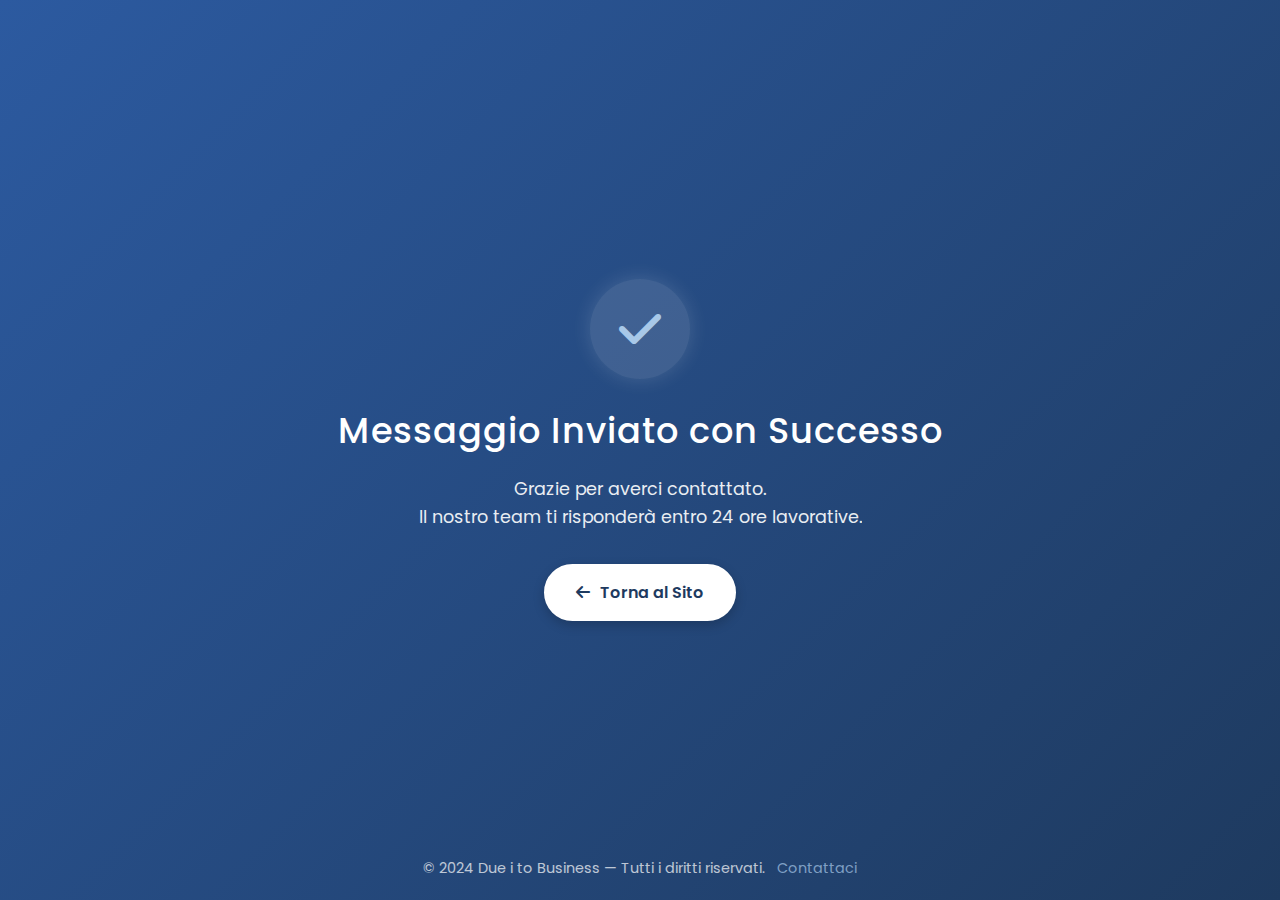
<file: success.html>
<!DOCTYPE html>
<html lang="it">
<head>
  <meta charset="UTF-8" />
  <meta name="viewport" content="width=device-width, initial-scale=1.0" />
  <title>Messaggio Inviato - Due i to Business</title>

  <link rel="stylesheet" href="dueitobusiness.css" />
  <link
    href="https://fonts.googleapis.com/css2?family=Poppins:wght@300;400;500;600&display=swap"
    rel="stylesheet"
  />
  <link
    rel="stylesheet"
    href="https://cdnjs.cloudflare.com/ajax/libs/font-awesome/6.4.0/css/all.min.css"
  />

  <style>
    body {
      display: flex;
      align-items: center;
      justify-content: center;
      flex-direction: column;
      height: 100vh;
      background: linear-gradient(135deg, #2c5aa0 0%, #1e3a5f 100%);
      color: white;
      text-align: center;
      font-family: "Poppins", sans-serif;
      padding: 2rem;
      overflow: hidden;
    }

    .success-icon {
      width: 100px;
      height: 100px;
      border-radius: 50%;
      display: flex;
      align-items: center;
      justify-content: center;
      background: rgba(255, 255, 255, 0.12);
      color: #a8c8e8;
      font-size: 3rem;
      margin-bottom: 1.5rem;
      animation: popIn 0.6s ease forwards;
      box-shadow: 0 0 20px rgba(255, 255, 255, 0.15);
    }

    h1 {
      font-size: 2.2rem;
      font-weight: 500;
      margin-bottom: 1rem;
      letter-spacing: 1px;
    }

    p {
      font-size: 1.1rem;
      opacity: 0.9;
      margin-bottom: 2rem;
      line-height: 1.6;
    }

    .btn-home {
      display: inline-flex;
      align-items: center;
      gap: 10px;
      background: white;
      color: #1e3a5f;
      font-weight: 600;
      padding: 14px 30px;
      border-radius: 50px;
      text-decoration: none;
      transition: all 0.3s ease;
      border: 2px solid white;
      box-shadow: 0 4px 12px rgba(0, 0, 0, 0.2);
    }

    .btn-home:hover {
      background: transparent;
      color: white;
      transform: translateY(-2px);
      box-shadow: 0 4px 14px rgba(255, 255, 255, 0.25);
    }

    @keyframes popIn {
      0% {
        transform: scale(0.5);
        opacity: 0;
      }
      100% {
        transform: scale(1);
        opacity: 1;
      }
    }

    footer {
      position: absolute;
      bottom: 20px;
      font-size: 0.9rem;
      opacity: 0.7;
    }

    footer a {
      color: #a8c8e8;
      text-decoration: none;
      margin-left: 8px;
    }

    footer a:hover {
      color: white;
    }
  </style>
</head>

<body>
  <div class="success-icon">
    <i class="fas fa-check"></i>
  </div>

  <h1>Messaggio Inviato con Successo</h1>
  <p>
    Grazie per averci contattato.<br />
    Il nostro team ti risponderà entro 24 ore lavorative.
  </p>

  <a href="index.html" class="btn-home">
    <i class="fas fa-arrow-left"></i> Torna al Sito
  </a>

  <footer>
    &copy; 2024 Due i to Business — Tutti i diritti riservati.
    <a href="mailto:dueitobusiness@gmail.com">Contattaci</a>
  </footer>
  <script>
  document.addEventListener("DOMContentLoaded", function() {
    const lang = localStorage.getItem("lang") || "it";

    if (lang === "en") {
      document.documentElement.lang = "en";
      document.querySelector("h1").textContent = "Message Sent Successfully";
      document.querySelector("p").innerHTML = "Thank you for reaching out.<br>Our team will reply within 24 business hours.";
      document.querySelector(".btn-home").innerHTML = '<i class="fas fa-arrow-left"></i> Back to Website';
      document.querySelector("footer").innerHTML = '&copy; 2024 Due i to Business — All rights reserved. <a href="mailto:dueitobusiness@gmail.com">Contact us</a>';
    }
  });
</script>

</body>
</html>
</file>
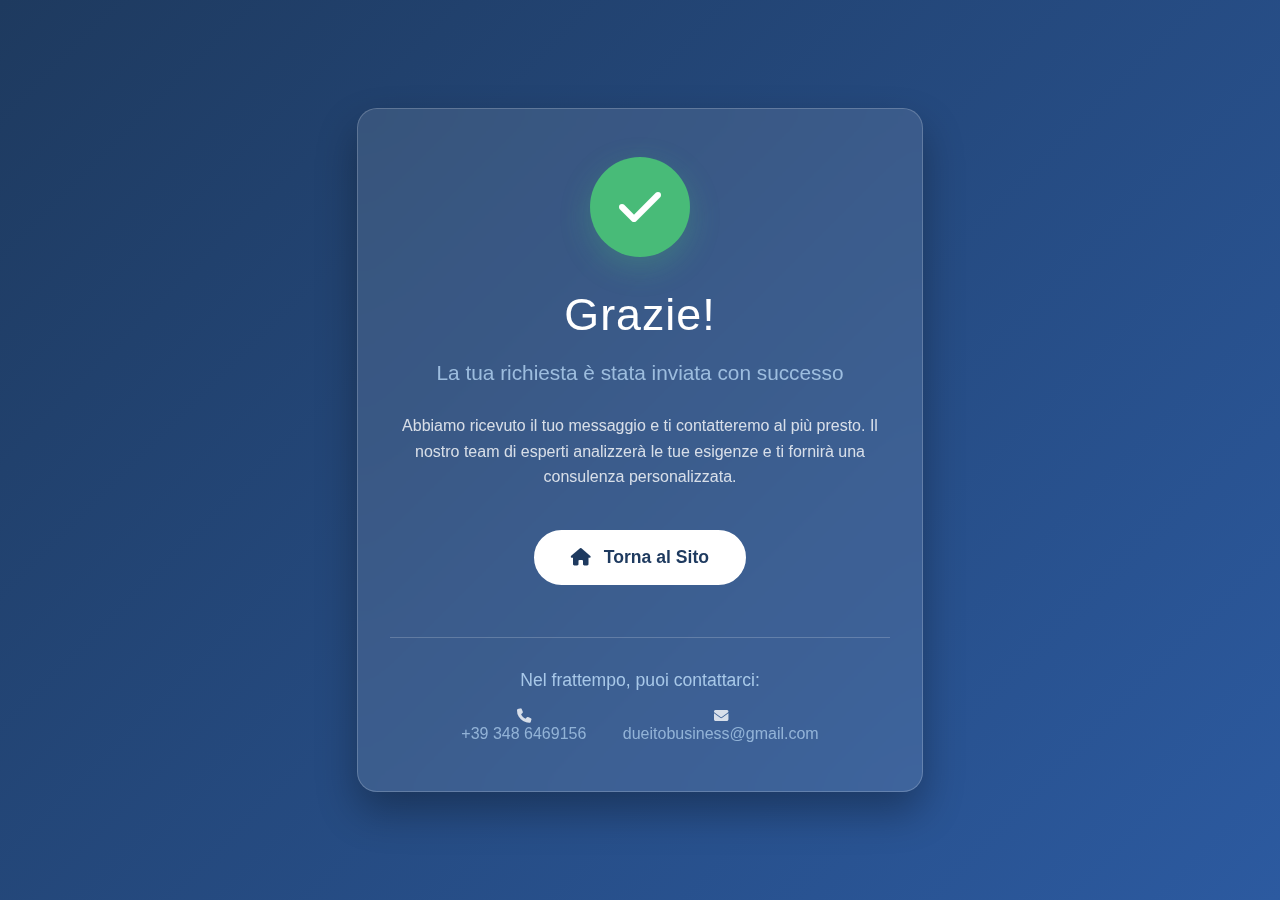
<file: thanks.html>
<!DOCTYPE html>
<html lang="it">
<head>
    <meta charset="UTF-8">
    <meta name="viewport" content="width=device-width, initial-scale=1.0">
    <title>Grazie - Due i to Business</title>
    <link rel="stylesheet" href="https://cdnjs.cloudflare.com/ajax/libs/font-awesome/6.4.0/css/all.min.css">
</head>
<body>
    <div class="thanks-container">
        <div class="success-icon">
            <i class="fas fa-check"></i>
        </div>
        
        <h1 class="thanks-title">Grazie!</h1>
        
        <p class="thanks-subtitle">
            La tua richiesta è stata inviata con successo
        </p>
        
        <p class="thanks-message">
            Abbiamo ricevuto il tuo messaggio e ti contatteremo al più presto. 
            Il nostro team di esperti analizzerà le tue esigenze e ti fornirà 
            una consulenza personalizzata.
        </p>
        
        <a href="index.html" class="btn-home">
            <i class="fas fa-home"></i> Torna al Sito
        </a>
        
        <div class="contact-info">
            <h3>Nel frattempo, puoi contattarci:</h3>
            <div class="contact-item">
                <i class="fas fa-phone"></i>
                <a href="tel:+393486469156">+39 348 6469156</a>
            </div>
            <div class="contact-item">
                <i class="fas fa-envelope"></i>
                <a href="mailto:dueitobusiness@gmail.com">dueitobusiness@gmail.com</a>
            </div>
        </div>
    </div>

    <script>
        // Animazione di entrata automatica
        document.addEventListener('DOMContentLoaded', function() {
            // Aggiungi classe per triggerare le animazioni
            document.body.classList.add('loaded');
            
            // Auto-redirect dopo 10 secondi (opzionale)
            setTimeout(function() {
                if (confirm('Vuoi tornare automaticamente al sito principale?')) {
                    window.location.href = 'index.html';
                }
            }, 10000);
        });

        // Effetto hover per il pulsante
        const btnHome = document.querySelector('.btn-home');
        btnHome.addEventListener('mouseenter', function() {
            this.style.transform = 'translateY(-3px) scale(1.05)';
        });
        
        btnHome.addEventListener('mouseleave', function() {
            this.style.transform = 'translateY(0) scale(1)';
        });

        // Effetto click per il pulsante
        btnHome.addEventListener('click', function(e) {
            // Aggiungi effetto ripple
            const ripple = document.createElement('span');
            const rect = this.getBoundingClientRect();
            const size = Math.max(rect.width, rect.height);
            const x = e.clientX - rect.left - size / 2;
            const y = e.clientY - rect.top - size / 2;
            
            ripple.style.cssText = `
                position: absolute;
                width: ${size}px;
                height: ${size}px;
                left: ${x}px;
                top: ${y}px;
                background: rgba(255, 255, 255, 0.3);
                border-radius: 50%;
                transform: scale(0);
                animation: ripple 0.6s ease-out;
                pointer-events: none;
            `;
            
            this.style.position = 'relative';
            this.style.overflow = 'hidden';
            this.appendChild(ripple);
            
            setTimeout(() => {
                ripple.remove();
            }, 600);
        });
    </script>
</body>
</html>
<style>
    * {
        margin: 0;
        padding: 0;
        box-sizing: border-box;
    }

    body {
        font-family: 'Inter', -apple-system, BlinkMacSystemFont, 'Segoe UI', Roboto, sans-serif;
        background: linear-gradient(135deg, #1e3a5f 0%, #2c5aa0 100%);
        min-height: 100vh;
        display: flex;
        align-items: center;
        justify-content: center;
        color: white;
        overflow: hidden;
    }

    .thanks-container {
        text-align: center;
        max-width: 600px;
        padding: 3rem 2rem;
        background: rgba(255, 255, 255, 0.1);
        backdrop-filter: blur(20px);
        border-radius: 20px;
        border: 1px solid rgba(255, 255, 255, 0.2);
        box-shadow: 0 20px 40px rgba(0, 0, 0, 0.3);
        animation: slideInUp 0.8s ease-out;
        margin: 2rem;
        position: relative;
    }

    .success-icon {
        width: 100px;
        height: 100px;
        background: #48bb78;
        border-radius: 50%;
        display: flex;
        align-items: center;
        justify-content: center;
        margin: 0 auto 2rem auto;
        animation: bounceIn 1s ease-out 0.3s both;
        box-shadow: 0 10px 30px rgba(72, 187, 120, 0.3);
    }

    .success-icon i {
        font-size: 3rem;
        color: white;
    }

    .thanks-title {
        font-size: 2.8rem;
        font-weight: 300;
        margin-bottom: 1rem;
        color: white;
        animation: fadeInUp 0.8s ease-out 0.5s both;
        letter-spacing: 1px;
    }

    .thanks-subtitle {
        font-size: 1.3rem;
        margin-bottom: 1.5rem;
        opacity: 0.9;
        line-height: 1.6;
        animation: fadeInUp 0.8s ease-out 0.7s both;
        color: #a8c8e8;
    }

    .thanks-message {
        font-size: 1rem;
        margin-bottom: 2.5rem;
        opacity: 0.8;
        line-height: 1.6;
        animation: fadeInUp 0.8s ease-out 0.9s both;
        max-width: 500px;
        margin-left: auto;
        margin-right: auto;
    }

    .btn-home {
        background: white;
        color: #1e3a5f;
        border: 2px solid white;
        padding: 15px 35px;
        font-size: 1.1rem;
        font-weight: 600;
        border-radius: 50px;
        cursor: pointer;
        transition: all 0.3s ease;
        text-decoration: none;
        display: inline-block;
        animation: fadeInUp 0.8s ease-out 1.1s both;
        margin-bottom: 1rem;
        position: relative;
        overflow: hidden;
    }

    .btn-home:hover {
        background: transparent;
        color: white;
        transform: translateY(-3px);
        box-shadow: 0 10px 30px rgba(255, 255, 255, 0.3);
    }

    .btn-home i {
        margin-right: 8px;
    }

    .contact-info {
        margin-top: 2rem;
        padding-top: 2rem;
        border-top: 1px solid rgba(255, 255, 255, 0.2);
        animation: fadeInUp 0.8s ease-out 1.3s both;
    }

    .contact-info h3 {
        font-size: 1.1rem;
        margin-bottom: 1rem;
        color: #a8c8e8;
        font-weight: 400;
    }

    .contact-item {
        display: inline-block;
        margin: 0 1rem;
        opacity: 0.8;
        transition: opacity 0.3s ease;
    }

    .contact-item:hover {
        opacity: 1;
    }

    .contact-item a {
        color: #a8c8e8;
        text-decoration: none;
        transition: color 0.3s ease;
        display: flex;
        align-items: center;
        gap: 8px;
    }

    .contact-item a:hover {
        color: white;
    }

    .contact-item i {
        font-size: 0.9rem;
    }

    /* Animazioni */
    @keyframes slideInUp {
        from {
            opacity: 0;
            transform: translateY(50px);
        }
        to {
            opacity: 1;
            transform: translateY(0);
        }
    }

    @keyframes bounceIn {
        0% {
            opacity: 0;
            transform: scale(0.3);
        }
        50% {
            opacity: 1;
            transform: scale(1.05);
        }
        70% {
            transform: scale(0.9);
        }
        100% {
            opacity: 1;
            transform: scale(1);
        }
    }

    @keyframes fadeInUp {
        from {
            opacity: 0;
            transform: translateY(30px);
        }
        to {
            opacity: 1;
            transform: translateY(0);
        }
    }

    @keyframes ripple {
        to {
            transform: scale(2);
            opacity: 0;
        }
    }

    /* Responsive */
    @media (max-width: 768px) {
        .thanks-container {
            margin: 1rem;
            padding: 2rem 1.5rem;
        }

        .thanks-title {
            font-size: 2.2rem;
        }

        .thanks-subtitle {
            font-size: 1.1rem;
        }

        .success-icon {
            width: 80px;
            height: 80px;
        }

        .success-icon i {
            font-size: 2.5rem;
        }

        .contact-item {
            display: block;
            margin: 0.5rem 0;
        }

        .btn-home {
            padding: 12px 25px;
            font-size: 1rem;
        }
    }

    @media (max-width: 480px) {
        .thanks-container {
            margin: 0.5rem;
            padding: 1.5rem 1rem;
        }

        .thanks-title {
            font-size: 2rem;
        }

        .thanks-subtitle {
            font-size: 1rem;
        }

        .thanks-message {
            font-size: 0.9rem;
        }
    }
</style>
</file>
<file: dueitobusiness.css>
/* Aggiungi all'inizio del CSS */
html {
    scroll-behavior: smooth;
}

/* Per browser che non supportano scroll-behavior */
@media (prefers-reduced-motion: no-preference) {
    html {
        scroll-behavior: smooth;
    }
}

* {
    margin: 0;
    padding: 0;
    box-sizing: border-box;
}

body, html {
    height: 100%;
    font-family: 'Arial', sans-serif;
}

/* Font moderni */
:root {
    --font-primary: 'Inter', -apple-system, BlinkMacSystemFont, 'Segoe UI', Roboto, sans-serif;
    --font-heading: 'Space Grotesk', -apple-system, BlinkMacSystemFont, 'Segoe UI', Roboto, sans-serif;
    --color-primary: #1e3a5f;
    --color-secondary: #2c5aa0;
    --color-accent: #a8c8e8;
    --color-text: #2d3748;
    --color-muted: #718096;
    --color-bg: #f7fafc;
    --color-white: #ffffff;
    --shadow-sm: 0 1px 3px rgba(0, 0, 0, 0.1);
    --shadow-md: 0 4px 6px rgba(0, 0, 0, 0.1);
    --shadow-lg: 0 10px 25px rgba(0, 0, 0, 0.1);
    --radius: 12px;
    --transition: all 0.3s cubic-bezier(0.4, 0, 0.2, 1);
}

body {
    font-family: var(--font-primary);
    line-height: 1.6;
    color: var(--color-text);
    background: var(--color-white);
    font-size: 16px;
    font-weight: 400;
}

/* Banner superiore - Solo desktop */
.top-banner {
    background: white;
    padding: 8px 0;
    border-bottom: none; /* Rimosso il border-bottom */
    position: fixed;
    top: 0;
    left: 0;
    right: 0;
    z-index: 1001;
    transition: transform 0.3s ease;
}

.contact-info {
    display: flex;
    justify-content: flex-start;
    align-items: center;
    max-width: 1200px;
    margin: 0 auto;
    margin-left: 8px;
    gap: 30px;
}

.contact-item {
    display: flex;
    align-items: center;
    gap: 8px;
    font-size: 14px;
    color: black; 
}

.contact-item i {
    color: #1e3a5f;
    width: 16px;
}

.phone-link, .email-link {
    color: black;
    text-decoration: none;
    transition: color 0.3s ease;
}

.phone-link:hover, .email-link:hover {
    color: #1e3a5f;
    text-decoration: underline;
}

/* Selettore lingua desktop */
.language-switcher {
    position: absolute;
    top: 50%;
    right: 20px;
    transform: translateY(-50%);
    display: flex;
    gap: 5px;
}

.language-btn {
    display: flex;
    align-items: center;
    gap: 5px;
    padding: 5px 10px;
    border: none;
    background: transparent;
    border-radius: 3px;
    cursor: pointer;
    transition: all 0.3s ease;
    font-size: 12px;
    font-weight: 500;
}

.language-btn:hover {
    background: rgba(30, 58, 95, 0.1);
}

.language-btn.active {
    background: rgba(30, 58, 95, 0.2);
    color: #1e3a5f;
}

.flag-icon {
    width: 16px;
    height: 12px;
    border-radius: 2px;
}

/* Header */
.site-header {
    position: fixed;
    top: 42px; /* Ridotto da 50px a 42px per eliminare lo spazio */
    left: 0;
    right: 0;
    z-index: 1000;
    background: linear-gradient(135deg, #2c5aa0 0%, #1e3a5f 100%);
    backdrop-filter: blur(20px);
    border-bottom: 1px solid rgba(255, 255, 255, 0.1);
    transition: all 0.3s ease;
}

.site-header.fixed {
    position: fixed;
    top: 0; /* Quando il banner scompare, navbar va in alto */
    left: 0;
    right: 0;
    z-index: 1001;
    box-shadow: var(--shadow-lg);
    background: linear-gradient(135deg, #2c5aa0 0%, #1e3a5f 100%);
}

.container {
    width: 100%;
    max-width: 1200px;
    margin: 0 auto;
    padding: 0 20px;
}

.nav {
    display: flex;
    align-items: center;
    justify-content: space-between;
    height: 70px;
}

/* Logo */
.brand {
    display: flex;
    align-items: center;
    gap: 12px;
    text-decoration: none;
    color: white;
    font-weight: 700;
    font-size: 18px;
    letter-spacing: 1px;
    margin-left: 10px;
}

.logo-icon {
    width: 40px;
    height: 40px;
    background: white;
    color: #1e3a5f;
    border-radius: 8px;
    display: flex;
    align-items: center;
    justify-content: center;
    font-weight: 900;
    font-size: 20px;
}

/* Menu Desktop */
.nav-list {
    display: flex;
    align-items: center;
    gap: 20px;
    list-style: none;
    margin: 0;
    padding: 0;
}

.nav-list a {
    color: white;
    text-decoration: none;
    font-weight: 200;
    font-size: 14px;
    text-transform: lowercase;
    letter-spacing: 0.5px;
    transition: color 0.3s ease;
}

.nav-list a:hover {
    color: #a8c8e8;
}

.separator {
    color: white;
    font-size: 12px;
    opacity: 0.7;
}

/* Toggle Mobile */
.nav-toggle {
    display: none;
    background: none;
    border: none;
    color: white;
    font-size: 20px;
    cursor: pointer;
    padding: 8px;
}

/* Hero Section */
.hero {
    position: relative;
    width: 100%;
    height: 100vh;
    margin-top: 110px; /* Ridotto a 110px (40px + 70px) */
    display: flex;
    justify-content: flex-start;
    align-items: center;
    color: white;
    overflow: hidden;
}

.hero-bg,
.hero-bg.next {
    position: absolute;
    inset: 0;
    background: #000 center/cover no-repeat;
    opacity: 0;
    transition: opacity 0.9s ease;
    will-change: opacity;
}

.hero-bg.is-visible,
.hero-bg.next.is-visible {
    opacity: 1;
}

.hero-overlay {
    position: absolute;
    top: 0;
    left: 0;
    right: 0;
    bottom: 0;
    background: rgba(30, 58, 95, 0.7);
    z-index: 1;
}

.hero-content {
    position: relative;
    z-index: 2;
    max-width: 1200px;
    width: 100%;
    padding: 0 40px;
    display: flex;
    flex-direction: column;
    gap: 30px;
}

.hero-text {
    max-width: 600px;
    font-weight: 300px;
}

.hero h1 {
    font-size: 3.5rem;
    font-weight: 300;
    margin-bottom: 1rem;
    letter-spacing: 1px;
    line-height: 1.2;
    text-align: left;
    color: #ffffff;
}

.hero-description {
    font-size: 1.2rem;
    font-weight: 300;
    opacity: 0.8;
    line-height: 1.6;
    text-align: left;
    color: #d1e7f7;
}

/* Bottoni */
.hero-buttons {
    display: flex;
    gap: 20px;
    margin-top: 20px;
}

.btn {
    padding: 15px 30px;
    border: none;
    border-radius: 5px;
    font-size: 16px;
    font-weight: 500;
    cursor: pointer;
    transition: all 0.3s ease;
    text-decoration: none;
    display: inline-block;
    text-align: center;
}

.btn-primary {
    background: #2c5aa0;
    color: #ffffff;
    border: 2px solid #2c5aa0;
}

.btn-primary:hover {
    background: #1e3a5f;
    border-color: #1e3a5f;
    transform: translateY(-2px);
    box-shadow: 0 4px 12px rgba(44, 90, 160, 0.3);
}

.btn-secondary {
    background: transparent;
    color: #ffffff;
    border: 2px solid #ffffff;
}

.btn-secondary:hover {
    background: #ffffff;
    color: #1e3a5f;
    transform: translateY(-2px);
    box-shadow: 0 4px 12px rgba(255, 255, 255, 0.2);
}

/* Selettore lingua mobile */
.mobile-language-switcher {
    position: absolute;
    top: 20px;
    right: 20px;
    z-index: 10;
    display: none;
}

.language-dropdown {
    position: relative;
}

.language-trigger {
    display: flex;
    align-items: center;
    gap: 8px;
    padding: 8px 12px;
    background: rgba(255, 255, 255, 0.15);
    backdrop-filter: blur(10px);
    border: 1px solid rgba(255, 255, 255, 0.2);
    border-radius: 25px;
    color: white;
    cursor: pointer;
    transition: all 0.3s ease;
    font-size: 14px;
    font-weight: 500;
}

.language-trigger:hover {
    background: rgba(255, 255, 255, 0.25);
    transform: translateY(-1px);
}

.language-trigger i {
    font-size: 10px;
    transition: transform 0.3s ease;
}

.language-dropdown.active .language-trigger i {
    transform: rotate(180deg);
}

.language-options {
    position: absolute;
    top: 100%;
    right: 0;
    margin-top: 5px;
    background: rgba(255, 255, 255, 0.95);
    backdrop-filter: blur(10px);
    border-radius: 12px;
    border: 1px solid rgba(255, 255, 255, 0.2);
    box-shadow: 0 8px 32px rgba(0, 0, 0, 0.1);
    opacity: 0;
    visibility: hidden;
    transform: translateY(-10px);
    transition: all 0.3s ease;
    min-width: 120px;
}

.language-dropdown.active .language-options {
    opacity: 1;
    visibility: visible;
    transform: translateY(0);
}

.language-option {
    display: flex;
    align-items: center;
    gap: 10px;
    padding: 10px 15px;
    width: 100%;
    background: none;
    border: none;
    color: #333;
    cursor: pointer;
    transition: all 0.2s ease;
    font-size: 14px;
    text-align: left;
}

.language-option:first-child {
    border-radius: 12px 12px 0 0;
}

.language-option:last-child {
    border-radius: 0 0 12px 12px;
}

.language-option:hover {
    background: rgba(30, 58, 95, 0.1);
    color: #1e3a5f;
}

.language-option.active {
    background: rgba(30, 58, 95, 0.15);
    color: #1e3a5f;
    font-weight: 600;
}

/* Sections */
.section {
    padding: 80px 0;
}

.section.alt {
    background: #f8f9fa;
}

.section h2 {
    font-family: var(--font-heading);
    font-size: 2.5rem;
    margin: 0 0 2rem;
    text-align: center;
    color: var(--color-secondary);
    font-weight: 300;
    letter-spacing: 1px;
}

.section-intro {
    text-align: center;
    font-size: 1.1rem;
    color: #666;
    margin-bottom: 3rem;
    max-width: 800px;
    margin-left: auto;
    margin-right: auto;
}

.quote {
    font-family: "Playfair Display", serif;
    color: #1e3a5f;
    margin: 1rem 0;
    border-left: 3px solid #2c5aa0;
    padding-left: 1rem;
    font-style: italic;
    font-size: 1.1rem;
}

.two-col {
    display: grid;
    grid-template-columns: 1.1fr 0.9fr;
    gap: 4rem;
    align-items: center;
}

.two-col.reverse .text {
    order: 2;
}

.two-col.reverse .media {
    order: 1;
}

.rounded {
    border-radius: 12px;
}

.shadow {
    box-shadow: 0 8px 32px rgba(0, 0, 0, 0.1);
}

img {
    max-width: 100%;
    height: auto;
    display: block;
}

/* Cards */
.cards {
    display: grid;
    grid-template-columns: repeat(2, 1fr); /* 2 colonne invece di auto-fit */
    gap: 2rem;
    margin-top: 3rem;
    max-width: 800px; /* Limita la larghezza per evitare che si allarghino troppo */
    margin-left: auto;
    margin-right: auto;
}

.card {
    background: white;
    border: 1px solid #e0e0e0;
    border-radius: 12px;
    padding: 2rem;
    text-align: center;
    transition: transform 0.3s ease, box-shadow 0.3s ease;
}

.card:hover {
    transform: translateY(-5px);
    box-shadow: 0 12px 40px rgba(0, 0, 0, 0.15);
}

.card h3 {
    margin: 0 0 1rem;
    font-size: 1.3rem;
    color: #1e3a5f;
}

.card p {
    margin: 0;
    color: #666;
    line-height: 1.6;
}

.sectors-grid {
    display: grid;
    grid-template-columns: repeat(3, 1fr);
    gap: 2rem;
    margin-top: 3rem;
    max-width: 1000px;
    margin-left: auto;
    margin-right: auto;
}

.sector-card {
    background: white;
    padding: 2rem;
    border-radius: 12px;
    text-align: center;
    box-shadow: 0 4px 20px rgba(0, 0, 0, 0.08);
    transition: all 0.3s ease;
    border: 1px solid #f0f0f0;
}

.sector-card:hover {
    transform: translateY(-5px);
    box-shadow: 0 8px 30px rgba(0, 0, 0, 0.15);
}

.sector-card i {
    font-size: 3rem;
    color: var(--color-secondary);
    margin-bottom: 1rem;
    display: block;
}

.sector-card h3 {
    font-size: 1.2rem;
    font-weight: 600;
    color: var(--color-text);
    margin: 0;
    line-height: 1.4;
}

/* Bullets */
.bullets {
    margin: 1.5rem 0;
    padding-left: 1.5rem;
}

.bullets li {
    margin: 0.8rem 0;
    color: #333;
    line-height: 1.6;
}

.contact-form-centered {
    max-width: 600px;
    margin: 0 auto;
}

.contact-form-centered .form {
    background: var(--color-white);
    padding: 2.5rem;
    border-radius: var(--radius);
    box-shadow: var(--shadow-lg);
    border: 1px solid #e2e8f0;
}

.contact-form-centered .form-grid {
    display: grid;
    grid-template-columns: 1fr 1fr;
    gap: 1.5rem;
}

.contact-form-centered .field {
    display: flex;
    flex-direction: column;
    gap: 0.5rem;
}

.contact-form-centered .field.span-2 {
    grid-column: 1 / -1;
}

.contact-form-centered .field label {
    font-weight: 600;
    color: var(--color-primary);
    font-size: 14px;
}

.contact-form-centered .field input,
.contact-form-centered .field textarea,
.contact-form-centered .field select {
    padding: 12px 16px;
    border: 1px solid #e2e8f0;
    border-radius: 8px;
    font-size: 16px;
    font-family: var(--font-primary);
    transition: var(--transition);
    background: var(--color-white);
    cursor: pointer;
}

.contact-form-centered .field input:focus,
.contact-form-centered .field textarea:focus,
.contact-form-centered .field select:focus {
    outline: none;
    border-color: var(--color-secondary);
    box-shadow: 0 0 0 3px rgba(44, 90, 160, 0.1);
}

.contact-form-centered .field textarea {
    resize: vertical;
    min-height: 120px;
}

.contact-form-centered .field textarea::placeholder {
    color: #a0aec0;
    font-style: italic;
}

.contact-form-centered .form-actions {
    margin-top: 1.5rem;
    text-align: center;
}

.contact-form-centered .btn {
    padding: 14px 28px;
    border: none;
    border-radius: 8px;
    font-size: 16px;
    font-weight: 500;
    cursor: pointer;
    transition: var(--transition);
    text-decoration: none;
    display: inline-block;
    text-align: center;
    font-family: var(--font-primary);
}

.contact-form-centered .btn-primary {
    background: var(--color-secondary);
    color: var(--color-white);
    border: 2px solid var(--color-secondary);
}

.contact-form-centered .btn-primary:hover {
    background: var(--color-primary);
    border-color: var(--color-primary);
    transform: translateY(-2px);
    box-shadow: var(--shadow-md);
}

/* Footer */
.site-footer {
    background: #1e3a5f;
    color: white;
    padding: 3rem 0 1rem;
}

.footer-columns {
    display: grid;
    grid-template-columns: repeat(3, 1fr);
    gap: 2rem;
    margin-bottom: 2rem;
}

.footer-col h3 {
    margin: 0 0 1rem;
    font-size: 1.2rem;
    color: white;
}

.footer-list {
    list-style: none;
    padding: 0;
    margin: 0;
}

.footer-list li {
    margin: 0.5rem 0;
}

.footer-list a {
    color: #a8c8e8;
    text-decoration: none;
    transition: color 0.3s ease;
}

.footer-list a:hover {
    color: white;
}

.footer-legal {
    border-top: 1px solid rgba(255, 255, 255, 0.1);
    padding-top: 1.5rem;
    display: flex;
    justify-content: space-between;
    align-items: center;
}

.footer-links {
    display: flex;
    gap: 1.5rem;
}

.footer-links a {
    color: #a8c8e8;
    text-decoration: none;
    font-size: 0.9rem;
}

.footer-links a:hover {
    color: white;
}

/* Galleria */
.galleria-container {
    position: relative;
    margin: 3rem 0;
    overflow: hidden;
    border-radius: var(--radius);
    width: 100vw;
    margin-left: calc(-50vw + 50%);
}

.galleria-wrapper {
    overflow: hidden;
    border-radius: var(--radius);
}

.galleria-track {
    display: flex;
    transition: transform 0.5s cubic-bezier(0.4, 0, 0.2, 1);
    width: 100%;
}

.galleria-slide {
    min-width: 100%;
    flex-shrink: 0;
    display: flex;
    align-items: center;
    justify-content: center;
}

.galleria-slide img {
    width: 100%;
    height: 400px;
    object-fit: cover;
    display: block;
    border-radius: var(--radius);
}

.galleria-btn {
    position: absolute;
    top: 50%;
    transform: translateY(-50%);
    background: rgba(255, 255, 255, 0.9);
    border: none;
    width: 50px;
    height: 50px;
    border-radius: 50%;
    cursor: pointer;
    display: flex;
    align-items: center;
    justify-content: center;
    font-size: 18px;
    color: var(--color-primary);
    transition: all 0.3s ease;
    z-index: 10;
    box-shadow: var(--shadow-md);
}

.galleria-btn:hover {
    background: var(--color-white);
    transform: translateY(-50%) scale(1.1);
    box-shadow: var(--shadow-lg);
}

.galleria-prev {
    left: 20px;
}

.galleria-next {
    right: 20px;
}

.galleria-dots-desktop {
    display: flex;
    justify-content: center;
    gap: 10px;
    margin-top: 2rem;
}

.galleria-dots-mobile {
    display: none;
    justify-content: center;
    gap: 10px;
    margin-top: 2rem;
}

.dot {
    width: 12px;
    height: 12px;
    border-radius: 50%;
    background: #e2e8f0;
    cursor: pointer;
    transition: all 0.3s ease;
}

.dot.active {
    background: var(--color-secondary);
    transform: scale(1.2);
}

.dot:hover {
    background: var(--color-muted);
}

.galleria-header {
    text-align: left;
    margin-bottom: 2rem;
    padding-left: 20px;
}

.galleria-header h2 {
    text-align: left;
    margin-bottom: 1rem;
}

.galleria-subtitle {
    font-size: 1.1rem;
    color: var(--color-muted);
    margin: 0;
    font-weight: 400;
}

.section-break {
    padding: 80px 0;
    background: linear-gradient(135deg, #2c5aa0 0%, #1e3a5f 100%);
    color: white;
    text-align: center;
}

.break-content {
    max-width: 600px;
    margin: 0 auto;
}

.break-large {
    font-size: 2.5rem;
    font-weight: 300;
    margin-bottom: 1rem;
    color: white;
    line-height: 1.3;
}

.break-small {
    font-size: 1.2rem;
    font-weight: 400;
    opacity: 0.9;
    margin-bottom: 2rem;
    color: white;
}

.btn-white {
    background: white;
    color: #1e3a5f;
    border: 2px solid white;
    padding: 15px 30px;
    font-size: 1.1rem;
    font-weight: 600;
    border-radius: 50px;
    cursor: pointer;
    transition: all 0.3s ease;
    text-decoration: none;
    display: inline-block;
}

.btn-white:hover {
    background: transparent;
    color: white;
    transform: translateY(-2px);
}

/* Desktop - Striscia a schermo intero */
@media (min-width: 769px) {
    .galleria-container {
        border-radius: 0;
        width: 100vw;
        margin-left: calc(-50vw + 50%);
    }
    
    .galleria-wrapper {
        border-radius: 0;
    }
    
    .galleria-slide {
        min-width: 33.333%;
        width: 33.333%;
    }
    
    .galleria-slide img {
        height: 300px;
        width: 100%;
        object-fit: cover;
        object-position: center;
        border-radius: 0;
    }
    
    .galleria-prev {
        left: 50px;
    }
    
    .galleria-next {
        right: 50px;
    }
}

/* Responsive */
@media (max-width: 768px) {
    .top-banner {
        display: none;
    }
    
    .site-header {
        top: 0;
        position: fixed;
    }
    
    .hero {
        margin-top: 70px;
        height: 100vh;
    }
    
    .hero-content {
        align-items: center;
        text-align: center;
    }
    
    .hero-text {
        text-align: center;
    }
    
    .hero h1 {
        font-size: 2.5rem;
        text-align: center;
    }
    
    .hero-description {
        font-size: 1rem;
        text-align: center;
    }
    
    .hero-buttons {
        flex-direction: column;
        gap: 15px;
        justify-content: center;
        align-items: center;
    }
    
    .btn {
        width: 100%;
        max-width: 300px;
    }
    
    .mobile-language-switcher {
        display: block;
    }
    
    .nav-toggle {
        display: block;
    }
    
    .nav-list {
        position: absolute;
        top: 100%;
        left: 0;
        right: 0;
        background: rgba(30, 58, 95, 0.95);
        backdrop-filter: blur(10px);
        flex-direction: column;
        padding: 20px;
        gap: 15px;
        transform: translateY(-100%);
        opacity: 0;
        visibility: hidden;
        transition: all 0.3s ease;
    }
    
    .nav-list.show {
        transform: translateY(0);
        opacity: 1;
        visibility: visible;
    }
    
    .nav-list .separator {
        display: none;
    }
    
    .brand {
        font-size: 16px;
    }
    
    .logo-icon {
        width: 35px;
        height: 35px;
        font-size: 18px;
    }
    
    .section {
        padding: 60px 0;
    }
    
    .section h2 {
        font-size: 2rem;
    }
    
    .two-col {
        grid-template-columns: 1fr;
        gap: 2rem;
    }
    
    .cards {
        grid-template-columns: 1fr;
    }
    
    .sectors-grid {
        grid-template-columns: repeat(2, 1fr);
        gap: 1.5rem;
    }
    
    .sector-card {
        padding: 1.5rem;
    }
    
    .sector-card i {
        font-size: 2.5rem;
    }
    
    .galleria-container {
        width: auto;
        margin-left: 0;
    }
    
    .galleria-slide {
        min-width: 100%;
        width: 100%;
    }
    
    .galleria-slide img {
        height: 250px;
        width: 100%;
        object-fit: cover;
        object-position: center;
        border-radius: var(--radius);
    }
    
    .galleria-prev {
        left: 15px;
    }
    
    .galleria-next {
        right: 15px;
    }
    
    .galleria-dots-desktop {
        display: none;
    }
    
    .galleria-dots-mobile {
        display: flex;
    }
    
    .galleria-header {
        text-align: center;
    }
    
    .galleria-header h2 {
        text-align: center;
    }
    
    .contact-form-centered .form-grid {
        grid-template-columns: 1fr;
    }
    
    .contact-form-centered .form {
        padding: 2rem;
    }
    
    .footer-columns {
        grid-template-columns: 1fr;
    }
    
    .footer-legal {
        flex-direction: column;
        gap: 1rem;
        text-align: center;
    }
    
    .section-break {
        padding: 60px 0;
    }
    
    .break-large {
        font-size: 2rem;
    }
    
    .break-small {
        font-size: 1rem;
    }
    
    .btn-white {
        padding: 12px 25px;
        font-size: 1rem;
    }
}

@media (max-width: 480px) {
    .container {
        padding: 0 1rem;
    }
    
    .hero-content {
        padding: 0 1rem;
    }
    
    .hero h1 {
        font-size: 2rem;
    }
    
    .hero-description {
        font-size: 0.9rem;
    }
    
    .mobile-language-switcher {
        top: 15px;
        right: 15px;
    }
    
    .language-trigger {
        padding: 6px 10px;
        font-size: 12px;
    }
    
    .flag-icon {
        width: 14px;
        height: 10px;
    }
    
    .sectors-grid {
        grid-template-columns: 1fr;
        gap: 1rem;
    }
    
    .sector-card {
        padding: 1.2rem;
    }
    
    .sector-card i {
        font-size: 2rem;
    }
}
/* Fade Up Animation */
.fade-up {
    opacity: 0;
    transform: translateY(30px);
    transition: all 0.6s cubic-bezier(0.4, 0, 0.2, 1);
}

.fade-up.visible {
    opacity: 1;
    transform: translateY(0);
}

/* Applica l'animazione a tutti gli elementi delle sezioni */
.section h2,
.section-intro,
.section .two-col,
.section .cards,
.section .sectors-grid,
.section .galleria-container,
.section .contact-form-centered,
.card,
.galleria-slide {
    opacity: 0;
    transform: translateY(30px);
    transition: all 0.6s cubic-bezier(0.4, 0, 0.2, 1);
}

.section h2.visible,
.section-intro.visible,
.section .two-col.visible,
.section .cards.visible,
.section .sectors-grid.visible,
.section .galleria-container.visible,
.section .contact-form-centered.visible,
.card.visible,
.galleria-slide.visible {
    opacity: 1;
    transform: translateY(0);
}

/* Delay per le card */
.card:nth-child(1) { transition-delay: 0.1s; }
.card:nth-child(2) { transition-delay: 0.2s; }
.card:nth-child(3) { transition-delay: 0.3s; }
.card:nth-child(4) { transition-delay: 0.4s; }

/* Delay per le sector cards */
.sector-card:nth-child(1) { transition-delay: 0.1s; }
.sector-card:nth-child(2) { transition-delay: 0.2s; }
.sector-card:nth-child(3) { transition-delay: 0.3s; }
.sector-card:nth-child(4) { transition-delay: 0.4s; }
.sector-card:nth-child(5) { transition-delay: 0.5s; }
.sector-card:nth-child(6) { transition-delay: 0.6s; }

/* Delay per le immagini della galleria */
.galleria-slide:nth-child(1) { transition-delay: 0.1s; }
.galleria-slide:nth-child(2) { transition-delay: 0.2s; }
.galleria-slide:nth-child(3) { transition-delay: 0.3s; }
.galleria-slide:nth-child(4) { transition-delay: 0.4s; }
.galleria-slide:nth-child(5) { transition-delay: 0.5s; }
.galleria-slide:nth-child(6) { transition-delay: 0.6s; }

/* Riduci la velocità dell'animazione su dispositivi con preferenze di movimento ridotto */
@media (prefers-reduced-motion: reduce) {
    .fade-up,
    .section h2,
    .section-intro,
    .section .two-col,
    .section .cards,
    .section .sectors-grid,
    .section .galleria-container,
    .section .contact-form-centered,
    .card,
    .galleria-slide {
        transition: none;
        opacity: 1;
        transform: none;
    }
}
.logo-image {
    height: 50px;
    width: auto;
    object-fit: contain;
    background: transparent;
    mix-blend-mode: multiply; /* Rimuove il bianco */
    border: none;
    outline: none;
    box-shadow: none;
}
/* Validazione form */
.field-error {
    color: #e53e3e;
    font-size: 14px;
    margin-top: 5px;
    display: block;
}

.form-success-message {
    animation: slideInUp 0.5s ease-out;
}

@keyframes slideInUp {
    from {
        opacity: 0;
        transform: translateY(20px);
    }
    to {
        opacity: 1;
        transform: translateY(0);
    }
}
</file>
